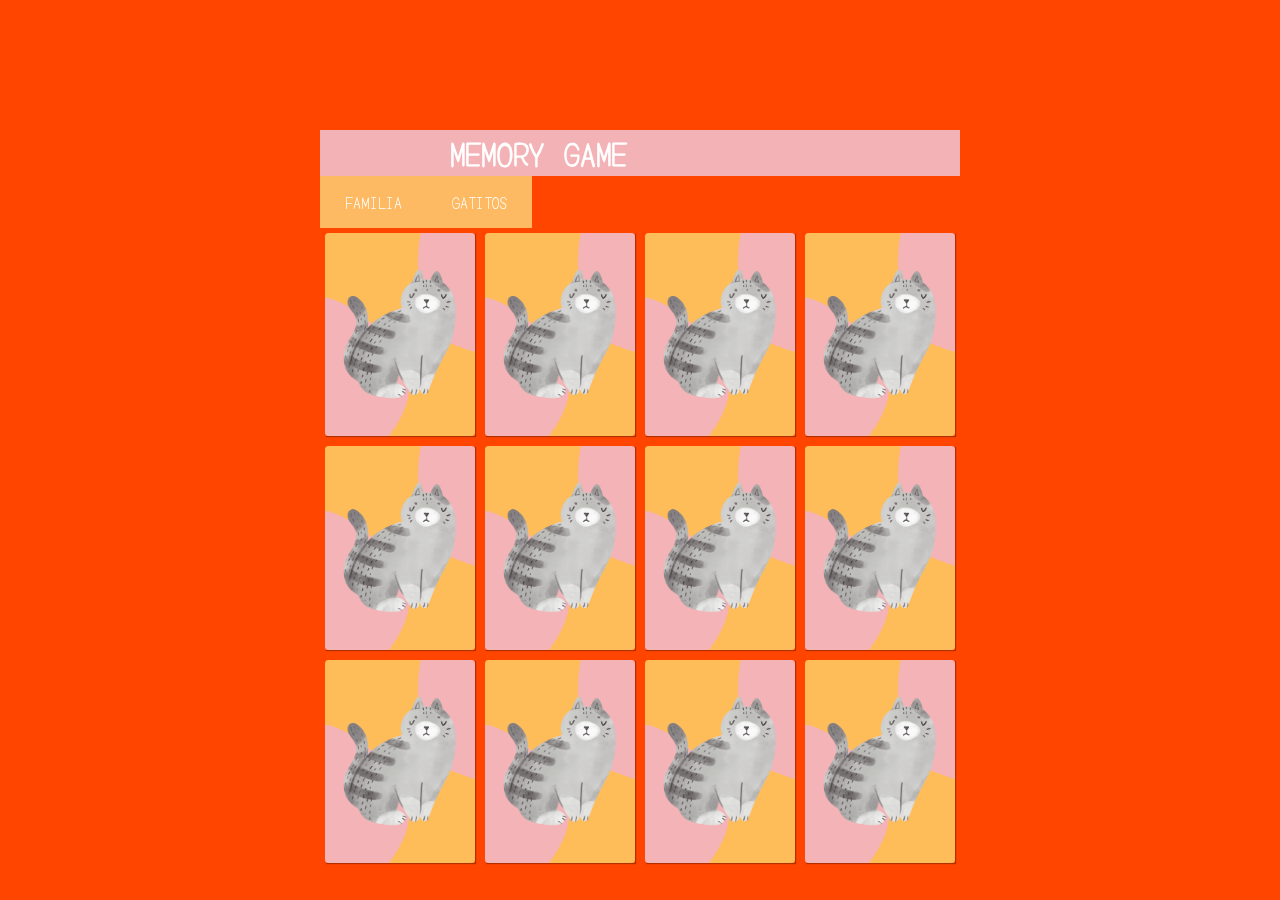
<file: index.html>
<!DOCTYPE html>
<html lang="en">

<head>
    <meta charset="UTF-8">
    <title>Memory Game</title>
    <link rel="icon" type="image/x-icon" href="icon.png" />
    <link href="https://cdn.jsdelivr.net/npm/bootstrap@5.0.1/dist/css/bootstrap.min.css" rel="stylesheet" integrity="sha384-+0n0xVW2eSR5OomGNYDnhzAbDsOXxcvSN1TPprVMTNDbiYZCxYbOOl7+AMvyTG2x" crossorigin="anonymous">

    <link rel="stylesheet" href="stylesheet.css">

    <!-- Google Fonts -->
    <link rel="preconnect" href="https://fonts.googleapis.com">
    <link rel="preconnect" href="https://fonts.gstatic.com" crossorigin>
    <link href="https://fonts.googleapis.com/css2?family=Yomogi&display=swap" rel="stylesheet"> 
</head>
<body>
    
      
      

<!-- TODO add alts -->
    <section class="memory-game">
        <div class="jumbotron jumbotron-fluid">
            <div class="container ">
              <h1 class="display-3 title">Memory game</h1>
              <p class="lead">
                <ul>
                    <li class="shadow bg-light rounded"> 
                        <a href="family.html">Familia</a>
                    </li>
                    <li class="shadow bg-light rounded">
                        <a href="index.html">Gatitos</a>
                    </li>
                </ul>
                 
              </p>
            </div>
          </div>
        <div class="memory-card" data-framework="react">
            <img src="" class="front-face">
            <img src="img/back-card.png" class="back-face" alt="back face">
        </div>
        <div class="memory-card" data-framework="react">
            <img src="" class="front-face">
            <img src="img/back-card.png" class="back-face"  alt="back face">
        </div>
        <div class="memory-card" data-framework="react">
            <img src="" class="front-face">
            <img src="img/back-card.png" class="back-face"  alt="back face">
        </div>
        <div class="memory-card" data-framework="react">
            <img src="" class="front-face">
            <img src="img/back-card.png" class="back-face"  alt="back face">
        </div>
        <div class="memory-card" data-framework="react">
            <img src="" class="front-face">
            <img src="img/back-card.png" class="back-face"  alt="back face">
        </div>
        <div class="memory-card" data-framework="react">
            <img src="" class="front-face">
            <img src="img/back-card.png" class="back-face"  alt="back face">
        </div>
        <div class="memory-card" data-framework="react">
            <img src="" class="front-face">
            <img src="img/back-card.png" class="back-face"  alt="back face">
        </div>
        <div class="memory-card" data-framework="react">
            <img src="" class="front-face">
            <img src="img/back-card.png" class="back-face"  alt="back face">
        </div>
        <div class="memory-card" data-framework="react">
            <img src="" class="front-face">
            <img src="img/back-card.png" class="back-face"  alt="back face">
        </div>
        <div class="memory-card" data-framework="react">
            <img src="" class="front-face">
            <img src="img/back-card.png" class="back-face"  alt="back face">
        </div>
        <div class="memory-card" data-framework="react">
            <img src="" class="front-face">
            <img src="img/back-card.png" class="back-face"  alt="back face">
        </div>
        <div class="memory-card" data-framework="react">
            <img src="" class="front-face">
            <img src="img/back-card.png" class="back-face"  alt="back face">
        </div>
    </section>
    <script src="main.js"></script>
</body>
</html>
</file>
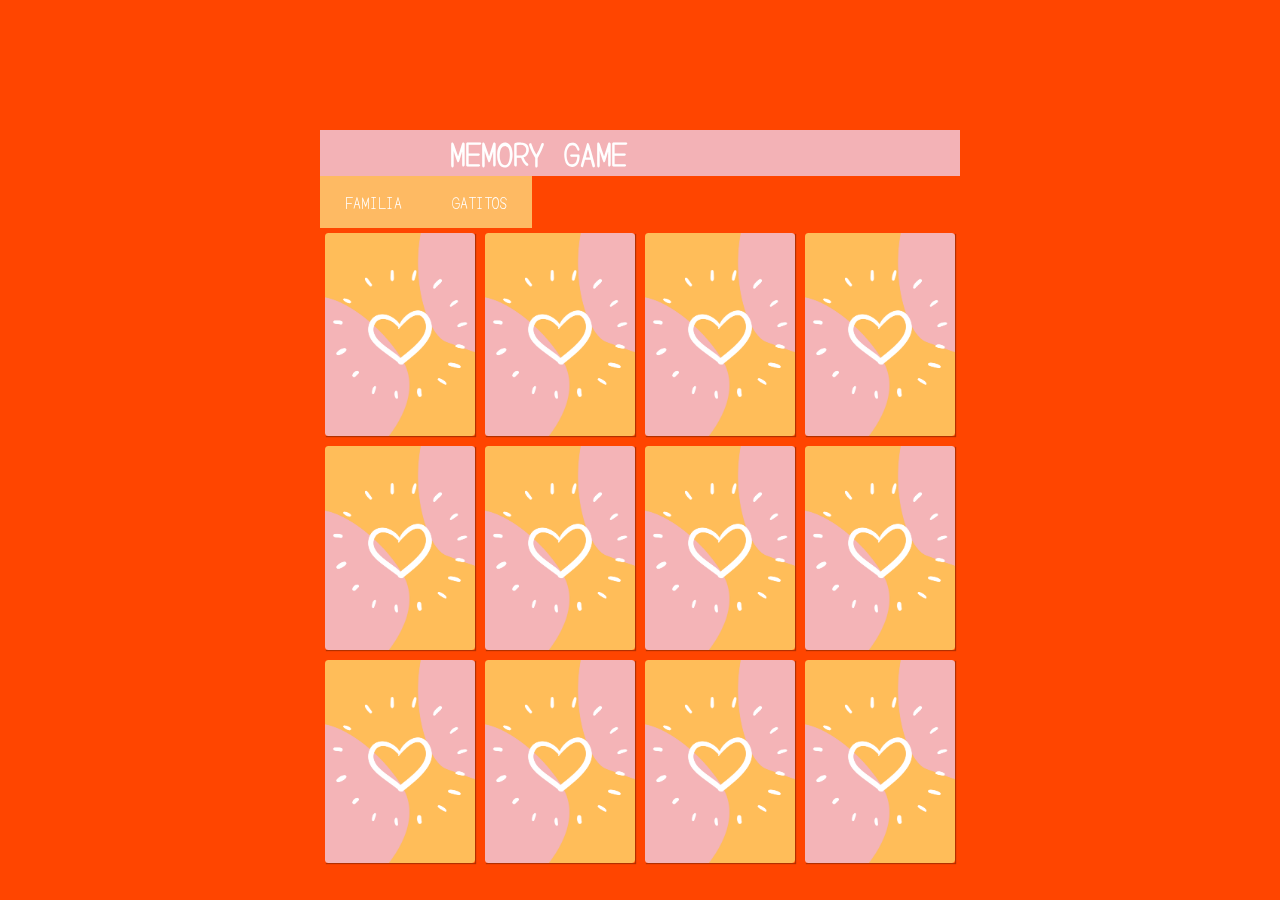
<file: family.html>
<!DOCTYPE html>
<html lang="en">
<!-- TODO -->

<head>
    <meta charset="UTF-8">
    <title>Memory Game</title>
    <link rel="icon" type="image/x-icon" href="icon.png" />
    <link href="https://cdn.jsdelivr.net/npm/bootstrap@5.0.1/dist/css/bootstrap.min.css" rel="stylesheet" integrity="sha384-+0n0xVW2eSR5OomGNYDnhzAbDsOXxcvSN1TPprVMTNDbiYZCxYbOOl7+AMvyTG2x" crossorigin="anonymous">
    <link rel="stylesheet" href="stylesheet.css">

    <!-- Google Fonts -->
    <link rel="preconnect" href="https://fonts.googleapis.com">
    <link rel="preconnect" href="https://fonts.gstatic.com" crossorigin>
    <link href="https://fonts.googleapis.com/css2?family=Yomogi&display=swap" rel="stylesheet"> 
</head>

<body>
    <section class="memory-game">
        <div class="jumbotron jumbotron-fluid">
            <div class="container">
              <h1 class="display-3 title">Memory game</h1>
              <p class="lead">
                <ul>
                    <li class="shadow bg-light rounded"> 
                        <a href="family.html">Familia</a>
                    </li>
                    <li class="shadow bg-light rounded">
                        <a href="index.html">Gatitos</a>
                    </li>
                </ul>
                 
              </p>
            </div>
          </div>

        <div class="memory-card" data-framework="react">
            <img src="famIMG/1.png" class="front-face">
            <img src="famIMG/dorso.png" class="back-face" alt="back face">
        </div>
        <div class="memory-card" data-framework="react">
            <img src="" class="front-face">
            <img src="famIMG/dorso.png" class="back-face" alt="back face">
        </div>
        <div class="memory-card" data-framework="react">
            <img src="" class="front-face">
            <img src="famIMG/dorso.png" class="back-face" alt="back face">
        </div>
        <div class="memory-card" data-framework="react">
            <img src="" class="front-face">
            <img src="famIMG/dorso.png" class="back-face" alt="back face">
        </div>
        <div class="memory-card" data-framework="react">
            <img src="" class="front-face">
            <img src="famIMG/dorso.png" class="back-face" alt="back face">
        </div>
        <div class="memory-card" data-framework="react">
            <img src="" class="front-face">
            <img src="famIMG/dorso.png" class="back-face" alt="back face">
        </div>
        <div class="memory-card" data-framework="react">
            <img src="" class="front-face">
            <img src="famIMG/dorso.png" class="back-face" alt="back face">
        </div>
        <div class="memory-card" data-framework="react">
            <img src="" class="front-face">
            <img src="famIMG/dorso.png" class="back-face" alt="back face">
        </div>
        <div class="memory-card" data-framework="react">
            <img src="" class="front-face">
            <img src="famIMG/dorso.png" class="back-face" alt="back face">
        </div>
        <div class="memory-card" data-framework="react">
            <img src="" class="front-face">
            <img src="famIMG/dorso.png" class="back-face" alt="back face">
        </div>
        <div class="memory-card" data-framework="react">
            <img src="" class="front-face">
            <img src="famIMG/dorso.png" class="back-face" alt="back face">
        </div>
        <div class="memory-card" data-framework="react">
            <img src="" class="front-face">
            <img src="famIMG/dorso.png" class="back-face" alt="back face">
        </div>
    </section>
    <script src="family.js"></script>
</body>

</html>
</file>
<file: stylesheet.css>
* {
    padding: 0;
    margin: 0;
    box-sizing: border-box;
}

body {
    height: 100vh;
    background: orangered;
    display: flex;
    font-family: 'Yomogi', cursive;
    text-transform: uppercase;
}


.memory-card {
    width: calc(25% - 10px);
    height: calc(33.333% - 10px);
    margin: 5px;
    position: relative;
    box-shadow: 1px 1px 1px rgba(0,0,0,.3);
    /* this adds a way to change the card on click */
    transform: scale(1);
    /* this position the card in the 3D space created in the parent */
    transform-style: preserve-3d;
    transition: transform .5s;
  }
  
/* this sizes down the card on click */
  .memory-card:active {
      transform: scale(0.97);
      transition: transform .2s;
  }

/* this flip class rotates the card 180 degrees */
  .memory-card.flip {
      transform: rotateY(180deg);
  }

  .front-face,
  .back-face {
    width: 100%;
    height: 100%;
    position: absolute;
    border-radius: 3.5px;
    /* this is needed to reveal the image under the back-part */
    backface-visibility: hidden;
  }

  /* with this the front-part of the card is shown */
  .front-face {
      transform: rotateY(180deg);
  }
  

.memory-game {
    width: 640px;
    height: 640px;
    display: flex;
    margin: auto;
    flex-wrap: wrap;
    /* perspective sets how far in the z plane the object is from the viewer
       the lower the value the bigger the perspective
       is for 3D flip effect */
    perspective: 1000px;
}


a:link, a:visited {
  background-color: #feba63;
  color: white;
  padding: 14px 25px;
  text-align: center;
  text-decoration: none;
  display: inline-block;
}

a:hover, a:active {
  background-color: #f3b2b6;
} 

.btn {
  background-color: #f3b2b6;
  border-color: #feba63;
  border: 10px;
}

ul {
  list-style-type: none;
  margin: 0;
  padding: 0;
}

li {
  float: left;
}

.title {
  width: 640px;
  color: white;
  text-transform: uppercase;
  font-family: 'Yomogi', cursive;
  background-color: #f3b2b6;
  padding-left: 130px;
}
</file>
